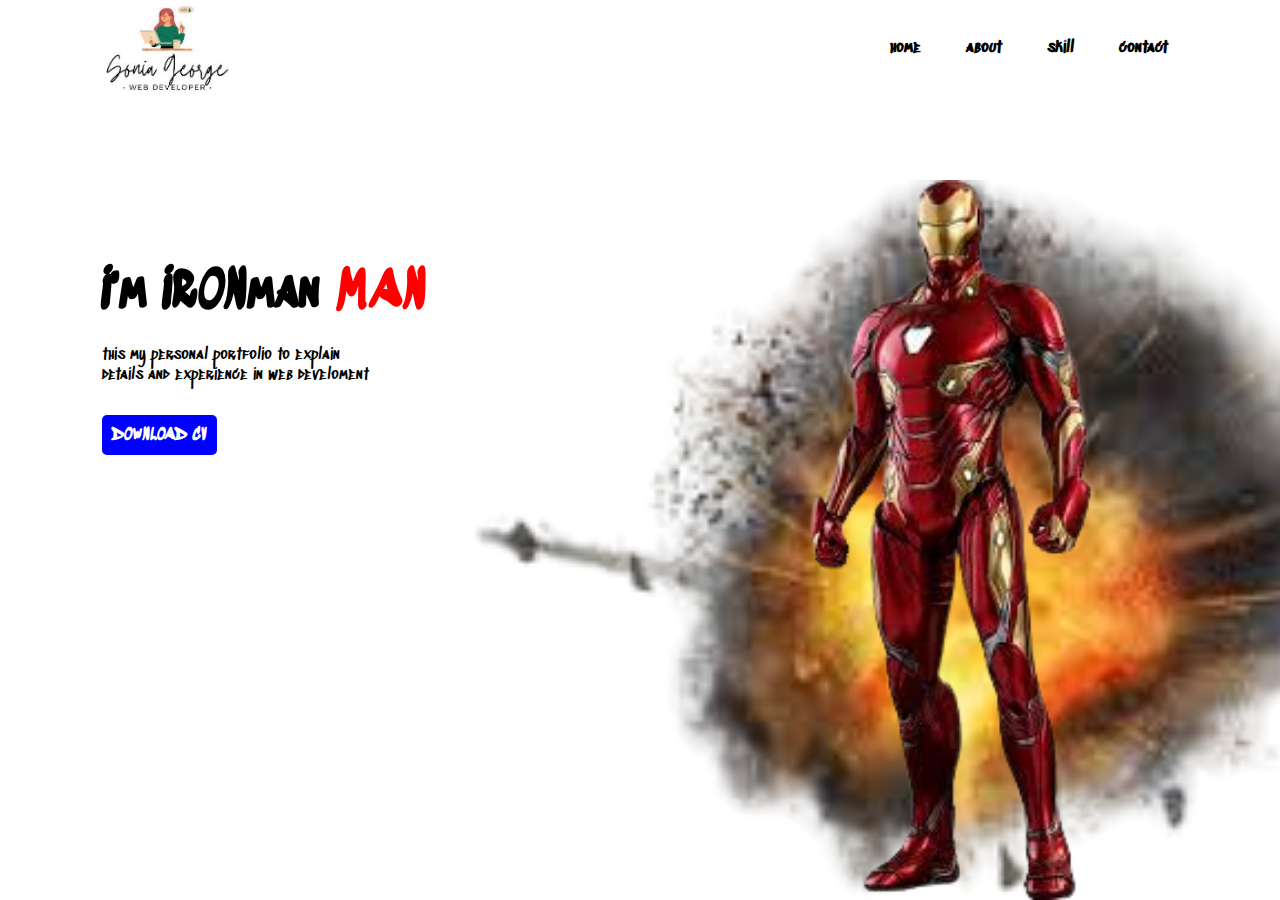
<file: index.html>
<!DOCTYPE html>
<html lang="en">
<head>
    <meta charset="UTF-8">
    <meta name="viewport" content="width=device-width, initial-scale=1.0">
    <title>portfolio</title>
    <link rel="stylesheet" href="style.css">
    <link rel="preconnect" href="https://fonts.googleapis.com">
<link rel="preconnect" href="https://fonts.gstatic.com" crossorigin>
<link href="https://fonts.googleapis.com/css2?family=Amatic+SC&family=Fuggles&family=Play&family=Sedgwick+Ave+Display&display=swap" rel="stylesheet">

<link rel="stylesheet" href="https://cdnjs.cloudflare.com/ajax/libs/font-awesome/6.4.2/css/all.min.css" integrity="sha512-z3gLpd7yknf1YoNbCzqRKc4qyor8gaKU1qmn+CShxbuBusANI9QpRohGBreCFkKxLhei6S9CQXFEbbKuqLg0DA==" crossorigin="anonymous" referrerpolicy="no-referrer" />
</head>
<body>
    <div id="container" class="container">
    <nav>
        <img class="logo" src="logo1.jpg">
        <ul>
            <li class="list-item"><a class="links" href="">home</a></li>
            <li class="list-item"><a class="links" href="">about</a></li>
            <li class="list-item"><a class="links" href="">skill</a></li>
            <li class="list-item"><a class="links" href="">contact</a></li>
        </ul>
    </nav>
    <section id="home">
        <div class="title">
            <h1 id="username">I'm IRONman <span id="name">MAN</span>
            </h1>
            <p id="user-details">
                this my personal portfolio to explain 
                <br>
                details and experience in web develoment
            </p>
            <a id="download" href="./USMAN.pdf">DOWNLOAD CV</a>


        </div>
        <div class="images">
        <img class="shape" src="./blast.png" alt="">
        <img class="girl" src="./ironman.png" alt="">
    </div>
    </section>
    <section id="about">
<div class="abouut-head">
    <h2.</h2>
</div>
    </section>
</div>
    

    
</body>
</html>
</file>
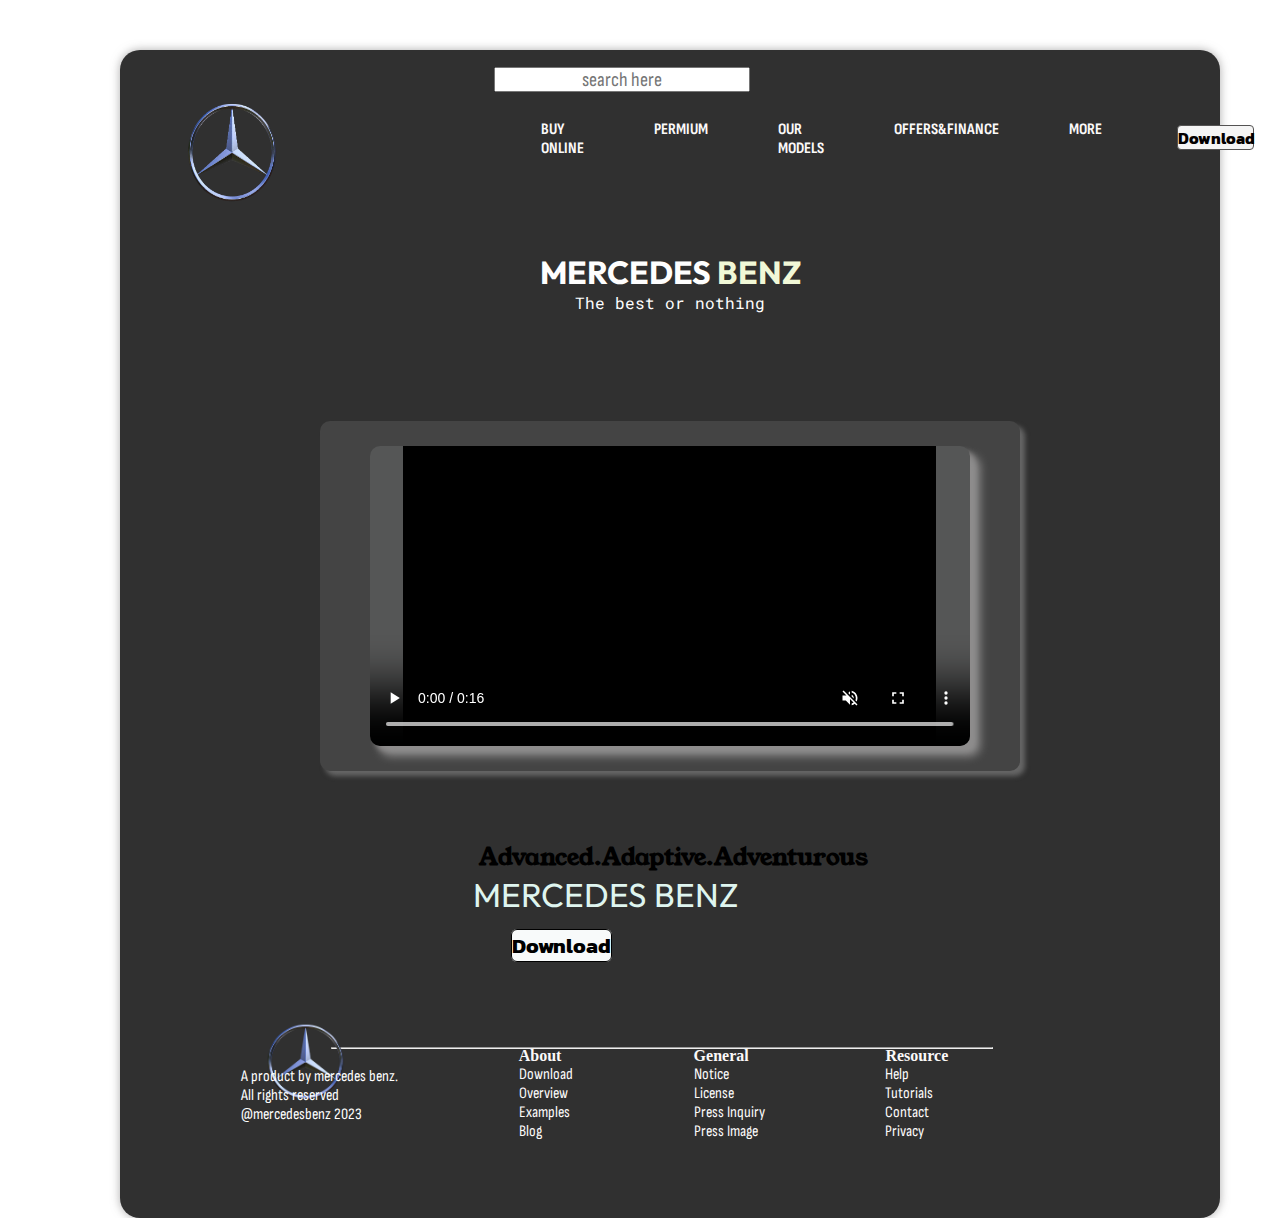
<file: portfoli.html>
<!DOCTYPE html>
<html lang="en">
<head>
    <meta charset="UTF-8">
    <meta name="viewport" content="width=device-width, initial-scale=1.0">
    <title>HEWLETT Ai</title>
    <link rel="stylesheet" href="./portfolio.css">
    <link rel="stylesheet" href="https://cdnjs.cloudflare.com/ajax/libs/font-awesome/6.4.2/css/all.min.css" integrity="sha512-z3gLpd7yknf1YoNbCzqRKc4qyor8gaKU1qmn+CShxbuBusANI9QpRohGBreCFkKxLhei6S9CQXFEbbKuqLg0DA==" crossorigin="anonymous" referrerpolicy="no-referrer" />


    <link rel="preconnect" href="https://fonts.googleapis.com">
    <link rel="preconnect" href="https://fonts.gstatic.com" crossorigin>
    <link href="https://fonts.googleapis.com/css2?family=Kanit:wght@300&family=Outfit:wght@800&family=Roboto+Mono&family=Rubik&family=Sofia+Sans+Condensed&family=Young+Serif&display=swap" rel="stylesheet">
</head>
<body>
        <div class="container">
            <input style="font-family: 'Sofia Sans Condensed', sans-serif; font-size: 15pt;" class="search" placeholder="search here" type="text">

            
            <nav>
                
                <img class="logo" src="./benz.png" alt="logo">
                
                <ul id="unorder">
                    <li class="link-item"><a class="links" href="">BUY ONLINE</a></li>
                    <li class="link-item"><a class="links" href="">PERMIUM</a></li>
                    <li class="link-item"><a class="links" href="">OUR MODELS</a></li>
                    <li class="link-item"><a class="links" href="">OFFERS&FINANCE</a></li>
                    <li class="link-item"><a class="links" href="">MORE</a></li>
                  
                </ul>
                <a class="download" href="">Download</a>
            </nav>
            <section>
                <h1 class="heading">MERCEDES <span>BENZ</span></h1>
                <p id="para1">The best or nothing</p>

                <div class="video-main">
                    <div class="video-sub">
                        <video  muted controls  src="./benz.mp4"></video>
                    </div>
                </div>
                <div class="lowHead">
                    <h2 class="class-lowerhead">Advanced.Adaptive.Adventurous</h2>
                    <span id="lower-head"> MERCEDES BENZ</span>
                    <div class="downBtn"> <a class="download2" href="">Download</a></div>
                </div>
            </section>
            <hr width="60%">
            <footer>
                <div id="up-logo" class="column">
                   <div id="img-div"  > <img id="subimg"  src="./benz.png" alt="sublogo"></div>
                    <div id="para-div"><p id="img-para">A product by mercedes benz. <br>All rights reserved <br>@mercedesbenz 2023</p></div>
                </div>
                <div class="column">
                    <p class="foot-sub">About</p>
                    <ul>
                        <li class="link-foot"><a class="links-foot" href="">Download</a></li>
                        <li class="link-foot"><a class="links-foot" href="">Overview</a></li>
                        <li class="link-foot"><a class="links-foot" href="">Examples</a></li>
                        <li class="link-foot"><a class="links-foot" href="">Blog</a></li>
                        
                    </ul>
                </div>
                <div class="column">
                    <p class="foot-sub">General</p>
                    <ul>
                        <li class="link-foot"><a class="links-foot" href="">Notice</a></li>
                        <li class="link-foot"><a class="links-foot" href="">License</a></li>
                        <li class="link-foot"><a class="links-foot" href="">Press Inquiry</a></li>
                        <li class="link-foot"><a class="links-foot" href="">Press Image</a></li>
                        
                    </ul>
                </div>
                <div class="column">
                    <p class="foot-sub">Resource</p>
                    <ul>
                        <li class="link-foot"><a class="links-foot" href="">Help</a></li>
                        <li class="link-foot"><a class="links-foot" href="">Tutorials</a></li>
                        <li class="link-foot"><a class="links-foot" href="">Contact</a></li>
                        <li class="link-foot"><a class="links-foot" href="">Privacy</a></li>
                        
                    </ul>
                </div>
                <div  class="column arrange">
                    <a href=""><i class="fa-brands fa-facebook icn"></i></a>
                    <a href=""><i class="fa-brands fa-twitter icn"></i></i></a>
                    <a href=""><i class="fa-brands fa-youtube icn"></i></i></a>
                </div>

            </footer>
    
        </div>

    
</body>
</html>
</file>
<file: style.css>
* {
    margin: 0px;
    padding: 0px;
    font-family: 'Sedgwick Ave Display', cursive;

}

.container {
    width: 100%;
    height: 100vh;
    position: relative;

}

nav {
    display: flex;
    justify-content: space-between;
    width: 85%;
    align-items: center;
    margin-left: 100px;

}
.logo{
    width: 130px;
}
.list-item{
    display: inline;
    list-style: none;
    margin: 10px 20px;
}
.links{
    text-decoration: none;
    font-weight: bold;
    color: black;
}
.links:hover{
    color: red;

}
.title{
    margin: 13% 0px 0px 8%;
}
#username{
    font-size: 50px;
    margin-bottom: 20px;
}
#name{
    font-size: 50px;
    color: red;
}
#download{
    text-decoration: none;
    background-color: blue;
    color: white;
    padding: 10px;
    border-radius: 5px;
    margin-top: 30px;
    display: inline-block;
    font-weight: bold;


}
.images{
    width: 45%;
    height: 80%;
    position: absolute;
    right: 40px;
    bottom: 0;
}
.images>img{
    height: 100%;
    position: absolute;
    bottom: 0;
    left: 50%;
    transform: translateX(-50%); 
    transition: bottom 1s ,left 1s ;
}
.images:hover .shape{
    bottom: 70px;
}
.images:hover .girl{
    left: 30%;
}
</file>
<file: portfolio.css>
*{
    margin: 0;
    padding: 0;
} 

.container{
    width: 1100px;
    height: 1168px;
    margin-top: 50px;
    background-color: rgb(48, 48, 48);
    border-radius: 20px ;
    box-shadow:  0 0 10px  rgba(137, 136, 136, 0.6);
      -moz-box-shadow: 0 0 10px  rgba(137, 135, 135, 0.6);
      -webkit-box-shadow: 0 0 10px  rgba(118, 117, 117, 0.6);
      -o-box-shadow: 0 0 10px  rgba(118, 117, 117, 0.6);
    margin-left: 120px;
    
   
}
nav{
  width: 100%;
  margin-top: -44px;
  padding: 37px;
  display: flex;
  justify-content: space-evenly;
}
.logo{
  width: 150px;
  height: 125px;
  margin-top: 5px; 


}
#unorder{
  display: flex;
  justify-content:space-evenly ;
  margin-left: 199px;
  list-style: none;
}

.link-item{
 font-weight: bold;
 margin: 35px;
 font-family: 'Sofia Sans Condensed', sans-serif;

}
.links{
  text-decoration: none;
  color: rgb(251, 249, 249);

}
.link-item:hover a{
  color: rgb(10, 195, 145);

}
.download{
   width: 75px;
    height: 23px;
    margin: 40px;
    font-family: 'Kanit', sans-serif; 
    color: rgb(4, 0, 0);
    background-color: rgb(245, 245, 245);
    font-weight: bold;
    text-decoration: none;
    border: 1px solid rgb(84, 83, 83);
    border-radius: 4px;
}
.search{
    text-align: center;
    width: 252px;
    height: 21px;
    margin-left: 374px;
    margin-top: 17px;

}
section{
  display: flex;
  flex-direction: column;
  justify-content: center;
  align-items: center;

}
.heading{
  color: rgb(254, 254, 254);
  font-family: 'Outfit', sans-serif;
}
span{
  color: rgb(241, 248, 215);
  font-family: 'Outfit', sans-serif;
}

#para1{
  text-align: center;
  color: rgb(254, 254, 254);
  font-family: 'Roboto Mono', monospace;
}
.video-main{
  width: 700px;
  height: 350px;
  background-color: rgb(68, 68, 68);
   box-shadow: 5px 5px 5px rgb(102, 102, 102);
  border-radius: 10px;
  margin-top: 108px;
  display: flex;
  justify-content: center;
  align-items: center;
  
}
.video-sub{
  width: 600px;
  height: 300px;
  background-color: rgb(85, 86, 86);
  border-radius: 10px 10px;
  box-shadow: 5px 5px 5px rgb(131, 129, 129);
}
video{
  width: 100%;
  height: 300px;
  border-radius: 10px;
  box-shadow: 10px 10px 10px rgb(142, 141, 141);
}
#lower-head{
  color: rgb(223, 245, 239);
  font-size: 25pt;
   font-family: 'Outfit', sans-serif;
}
.lowHead{
  margin-top:69px ;
}
.class-lowerhead{
  font-size: 18pt;
  margin-left: 6px;
  font-family: 'Young Serif', serif;
}
.download2{
  width: 73px;
  height: 19px;
  color: rgb(0, 0, 0);
  background-color: rgb(248, 250, 250);
  font-weight: bold;
  text-decoration: none;
  border: 0.5px solid black;
  border-radius: 6px;
  font-size: 16pt;
  font-family: 'Kanit', sans-serif; 
}
.downBtn{
    margin-top: 14px;
    margin-left: 38px;

}
hr{
  margin-left: 211px;
  margin-top: 86px;
  color: rgb(124, 123, 123);

}
footer{
  width: 100%;
  height: 200px;
  margin-top: -55px;
  display: flex;
  justify-content: space-evenly;
  align-items: center;
}
#subimg{
    width: 129px;
    margin-top: 135px;

}
#footUl{
  list-style: none;
}
.link-foot{
  list-style: none;
  font-family: 'Sofia Sans Condensed', sans-serif;
}
.links-foot{
  text-decoration: none;
  color: rgb(252, 250, 250);
}
.foot-sub{
  font-size: 12pt;
  font-weight: bold;
  color: rgb(251, 249, 249);
}
#up-logo{
  margin-bottom: 175px;
}
#img-para{
  margin-bottom: 10px;
  color: rgb(254, 254, 254);
  font-family: 'Sofia Sans Condensed', sans-serif;
}
#para-div{
margin-top: -47px;
}
.arrange{
  display:flex;
  gap: 15px;

}
.icn{
   color: rgb(10, 195, 145);
}
</file>
